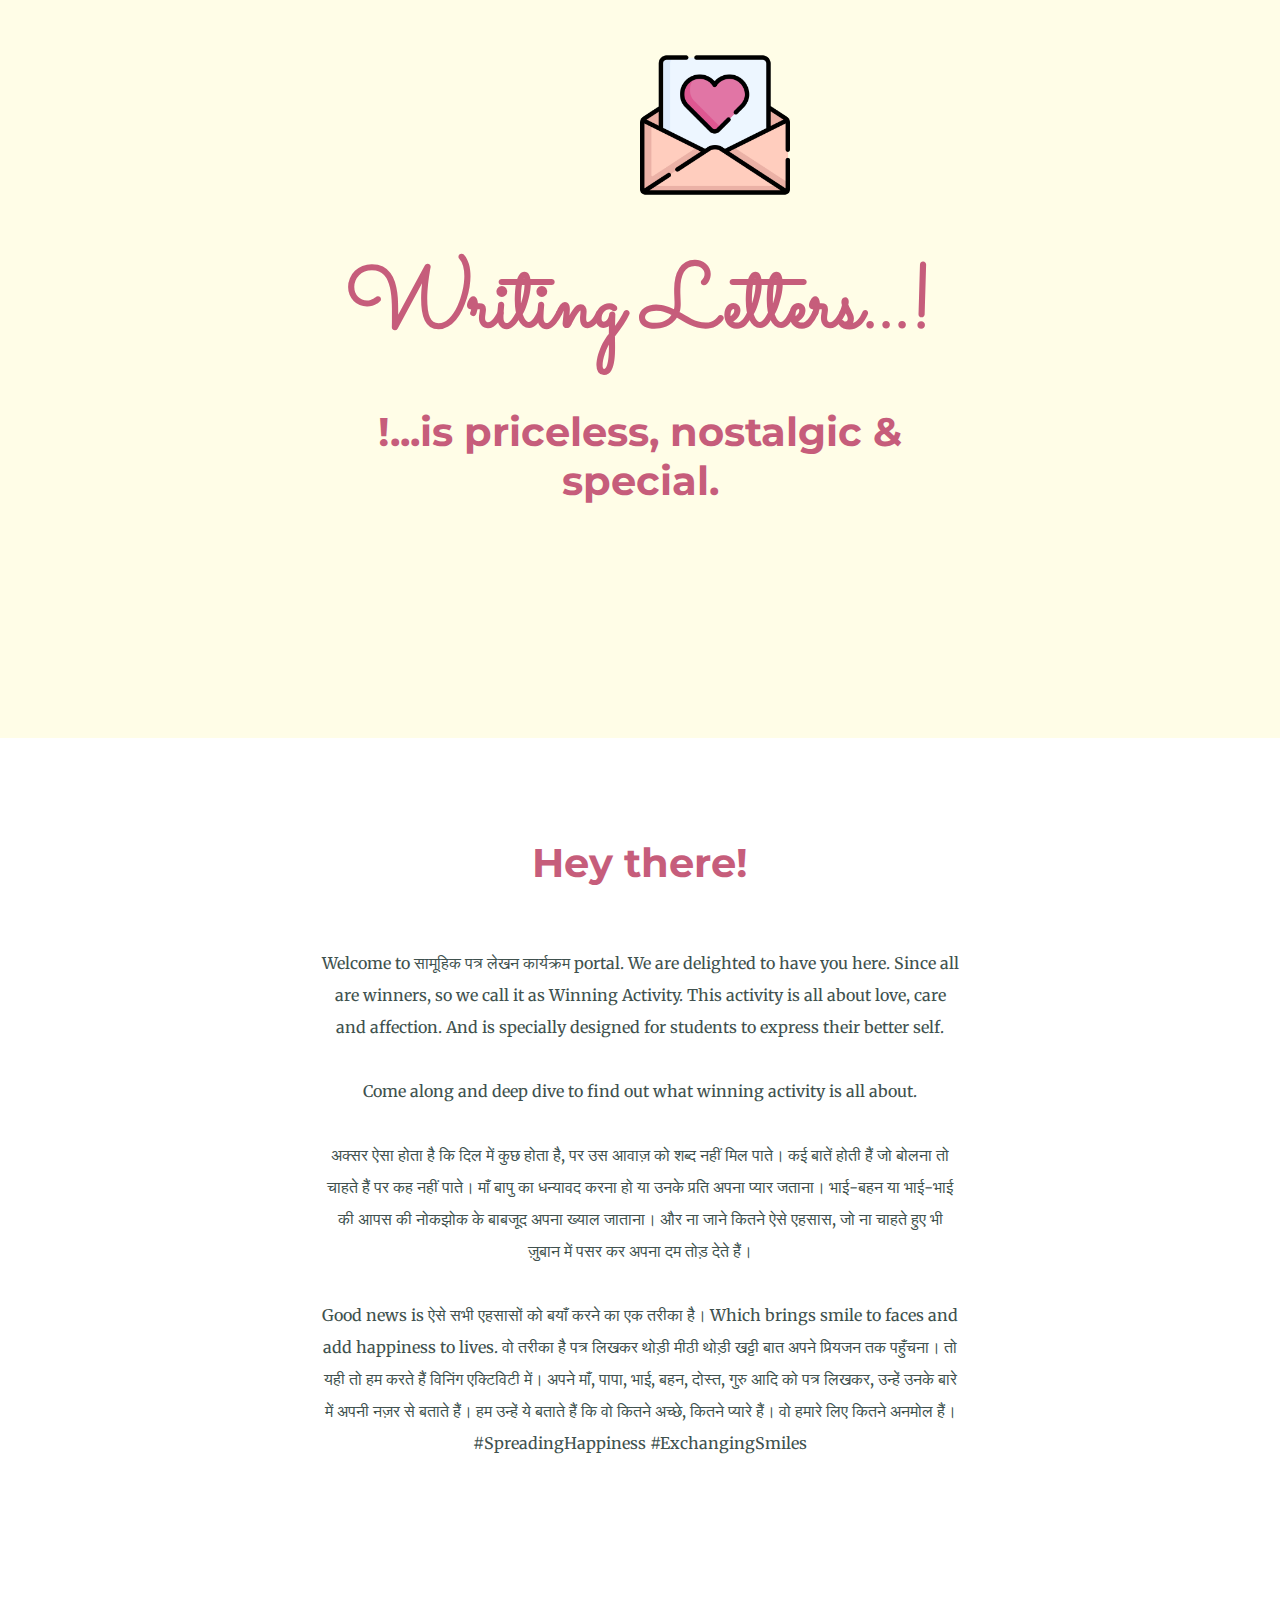
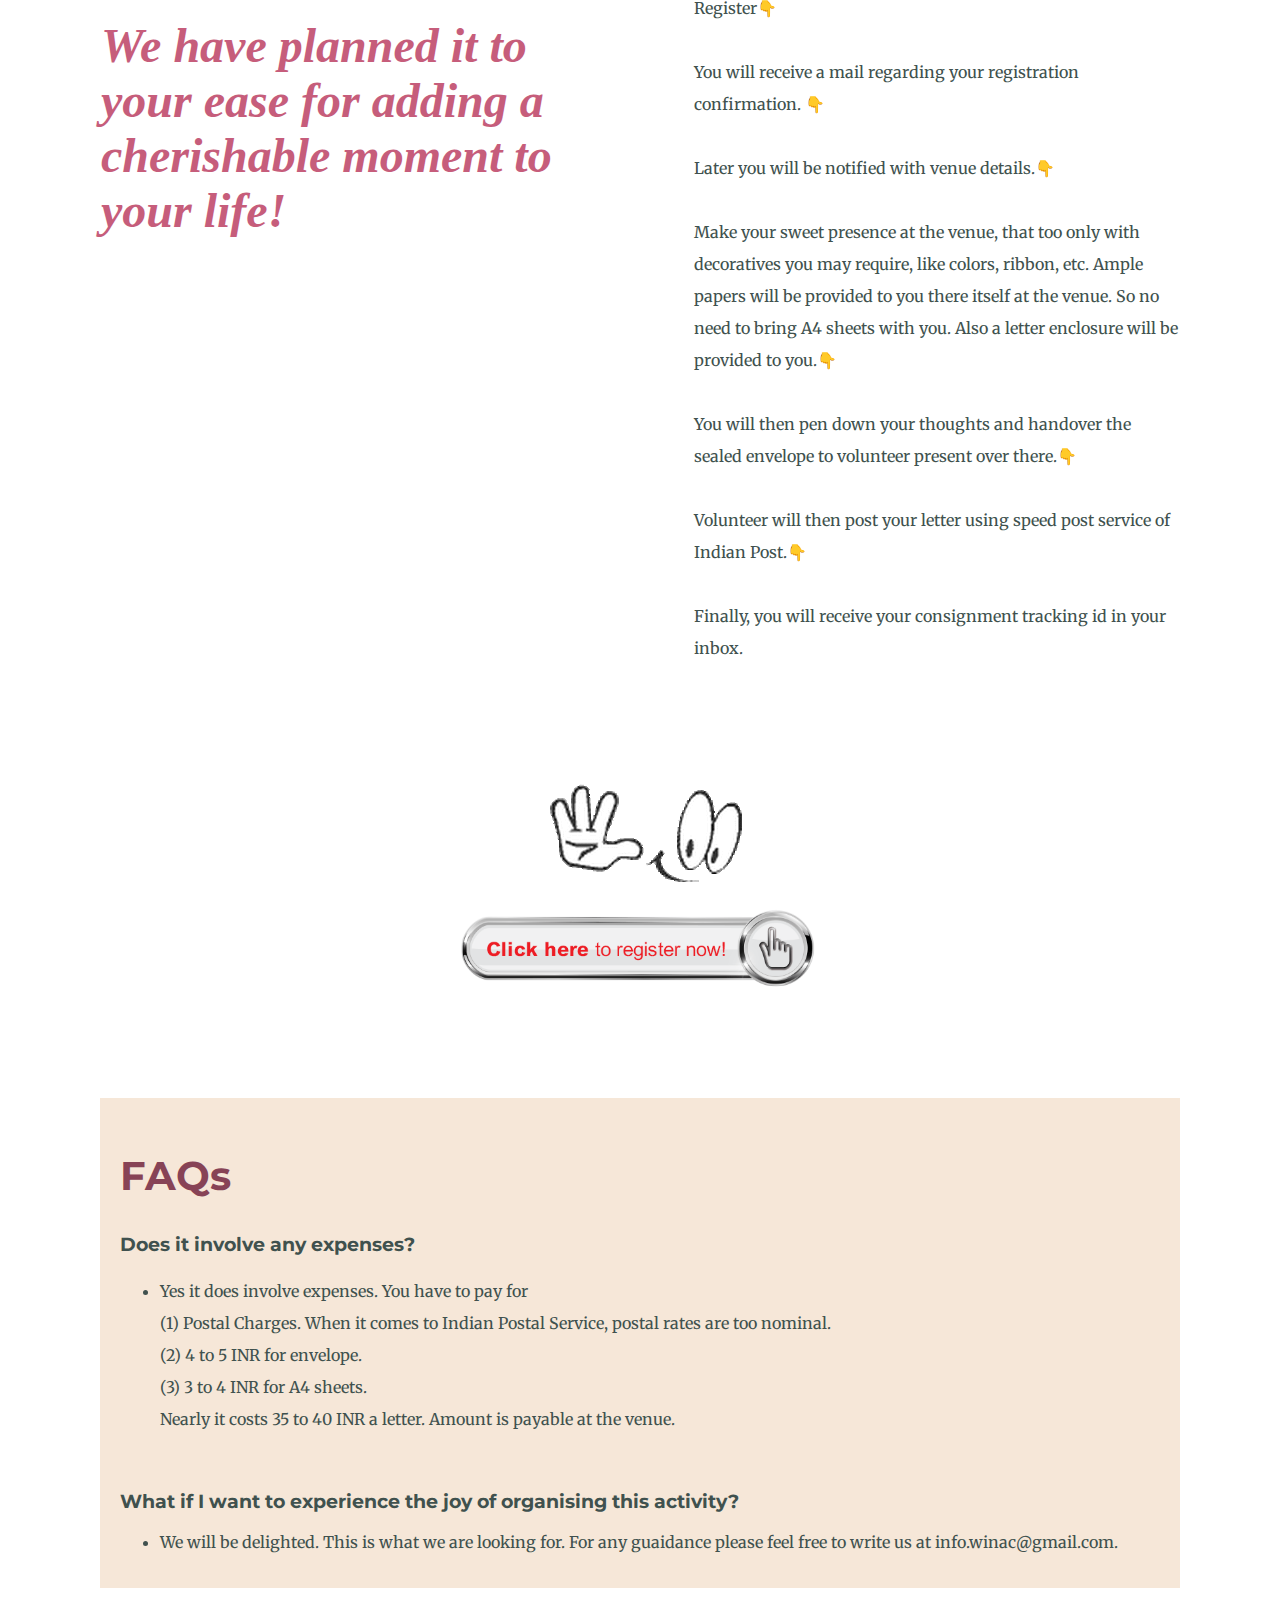
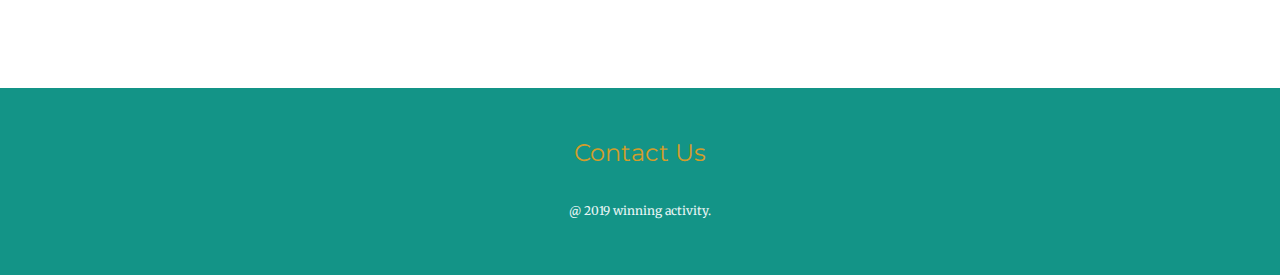
<file: index.html>
<!DOCTYPE html>
<html lang="en" dir="ltr">

<head>
  <meta charset="utf-8">
  <title>winac</title>
  <link rel="icon" href="images/favicon.ico">
  <link rel="stylesheet" href="css/styles.css">
  <link rel="preconnect" href="https://fonts.googleapis.com">
  <link rel="preconnect" href="https://fonts.gstatic.com" crossorigin>
  <link href="https://fonts.googleapis.com/css2?family=Merriweather&family=Montserrat&family=Sacramento&display=swap" rel="stylesheet">
</head>

<body>
  <div class="top-container">
    <img class="top-letter" src="images/love-letter(1).png" alt="letter-img">
    <h1>Writing Letters...!</h1>
    <h2>!...is priceless, nostalgic &<br>special.</h2>
  </div>
  <div class="middle-container">
    <div class="intro">
      <h2 style="margin-bottom: 3.75rem;">Hey there!</h2>
      <p> Welcome to सामूहिक पत्र लेखन कार्यक्रम portal. We are delighted to have you here. Since all are winners, so we call it as
        Winning Activity. This activity is all about love, care and affection. And is specially designed for students to express their better
        self.
        <br><br>Come along and deep dive to find out what winning activity is all about.<br>
        <br>अक्सर ऐसा होता है कि दिल में कुछ होता है, पर उस आवाज़ को शब्द नहीं मिल पाते। कई बातें होती हैं जो बोलना तो चाहते हैं पर कह नहीं पाते।
        माँ बापु का धन्यावद करना हो या उनके प्रति अपना प्यार जताना। भाई-बहन या भाई-भाई की आपस की नोकझोक के बाबजूद अपना ख्याल जाताना। और ना जाने कितने
        ऐसे एहसास, जो ना चाहते हुए भी ज़ुबान में पसर कर अपना दम तोड़ देते हैं।
        <br><br>Good news is ऐसे सभी एहसासों को बयाँ करने का एक तरीका है। Which brings smile to faces and add happiness to lives.
        वो तरीका है पत्र लिखकर थोड़ी मीठी थोड़ी खट्टी बात अपने प्रियजन तक पहुँचना। तो यही तो हम करते हैं विनिंग एक्टिविटी में। अपने माँ, पापा, भाई, बहन, दोस्त,
        गुरु आदि को पत्र लिखकर, उन्हें उनके बारे में अपनी नज़र से बताते हैं। हम उन्हें ये बताते हैं कि वो कितने अच्छे, कितने प्यारे हैं। वो हमारे लिए कितने अनमोल हैं।
        <br>#SpreadingHappiness #ExchangingSmiles
      </p>
    </div>
    <div class="working-explanation">
      <table cellspacing="100">
        <tr>
          <td style="vertical-align: top;"><h1 style="font-style: italic; font-family: Playfair Display; font-size:3rem;">We have planned it to your ease for adding a cherishable moment to your life!</h1></td>
          <td><p>Register👇<br><br>You will receive a mail regarding your registration confirmation.
          👇<br><br>Later you will be notified with venue details.👇<br><br>Make your sweet presence at the venue, that too only with decoratives
          you may require, like colors, ribbon, etc. Ample papers will be provided to you there itself at the venue. So no need to bring A4 sheets
          with you. Also a letter enclosure will be provided to you.👇<br><br>You will then pen down your thoughts and handover
          the sealed envelope to volunteer present over there.👇<br><br>Volunteer will then post your letter using speed post service of
          Indian Post.👇<br><br>Finally, you will receive your consignment tracking id in your inbox.<p></td>
        </tr>
      </table>
    </div>
    <div class="register-request">
      <img src="images/click_icon.gif" alt="hii-icon"><br>
      <a href="https://docs.google.com/forms/d/e/1FAIpQLSfc_R0WvnRGqgRZQWhcNgJioLaJY1HVNn0jHz1CnEezykxXmA/viewform?usp=sf_link" target="_blank"><img class="chtrn" src="images/btn_e.gif" alt="register-icon"></a>
    </div>
    <div class="faq">
      <h2 style="color: #874356;">FAQs</h2>
      <h3>Does it involve any expenses?</h3>
      <ul>
        <li><p>Yes it does involve expenses. You have to pay for<br>(1) Postal Charges. When it comes to Indian Postal Service, postal rates are too nominal.<br>(2) 4 to 5 INR for envelope.<br>
        (3) 3 to 4 INR for A4 sheets.<br>Nearly it costs 35 to 40 INR a letter. Amount is payable at the venue.</p></li>
      </ul><br>
      <h3>What if I want to experience the joy of organising this activity?</h3>
      <ul>
        <li>We will be delighted. This is what we are looking for. For any guaidance please feel free to write us at info.winac@gmail.com.</li>
      </ul>
    </div>
  </div>
  <div class="bottom-container">
    <a class="footer-link" href="mailto:info.winac@gmail.com" target="_blank" >Contact Us</a>
    <p class="copyright">@ 2019 winning activity.</p>
  </div>
</body>

</html>
</file>
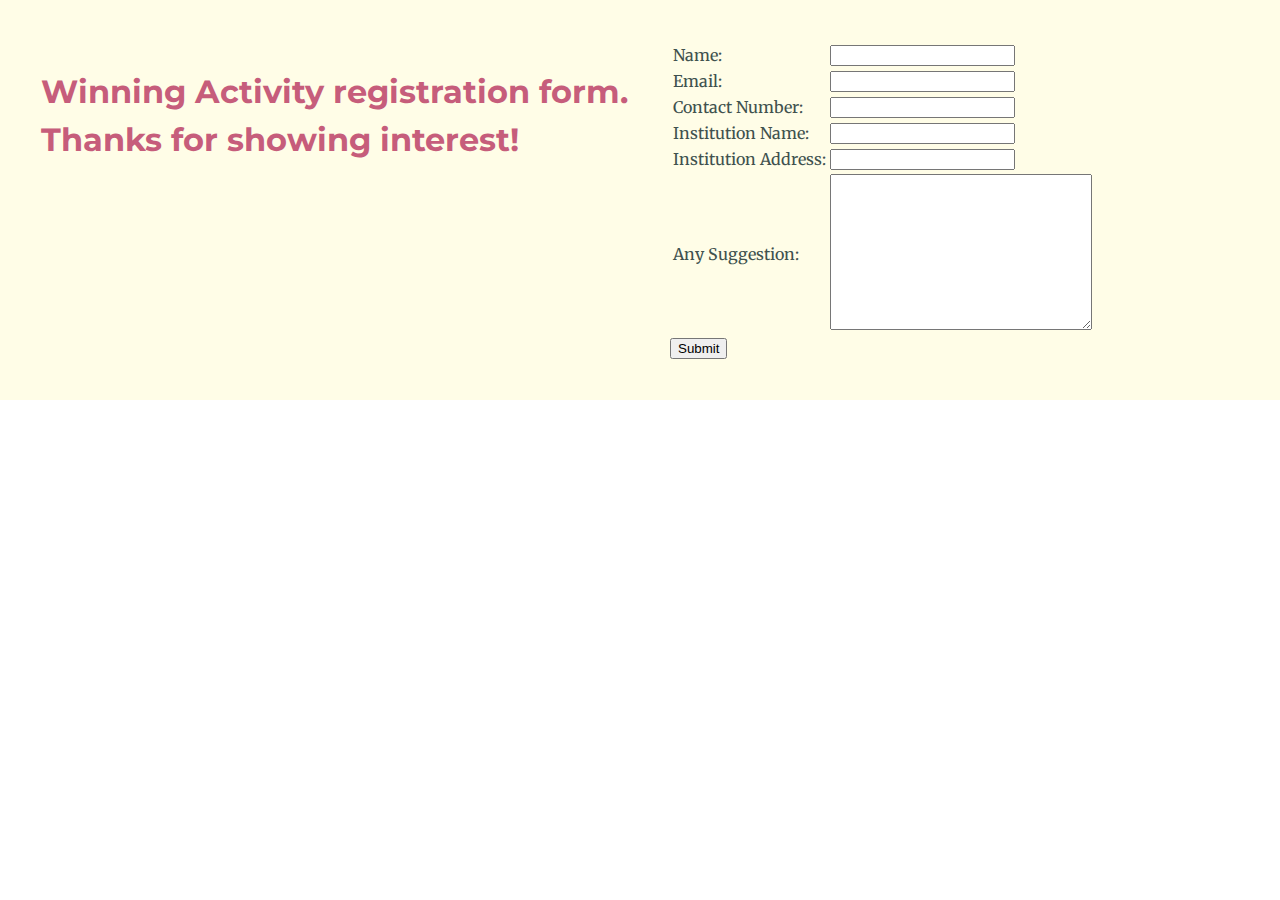
<file: form.html>
<!DOCTYPE html>
<html lang="en" dir="ltr">

<head>
  <meta charset="utf-8">
  <title>Registration Form</title>
  <link rel="icon" href="images/favicon.ico">
  <link rel="stylesheet" href="css/styles.css">
  <link rel="preconnect" href="https://fonts.googleapis.com">
  <link rel="preconnect" href="https://fonts.gstatic.com" crossorigin>
  <link href="https://fonts.googleapis.com/css2?family=Merriweather&family=Montserrat&family=Sacramento&display=swap" rel="stylesheet">
</head>

<body>
  <div class="form">
    <table cellspacing="40">
      <tr>
        <td style="vertical-align: top;"><h2 style=" font-size: 2rem; line-height:1.5;">Winning Activity registration form.<br>Thanks for showing interest!</h2></td>
        <td><form class="" action="mailto:info.winac@gmail.com?subject=registration" method="post" enctype="text/plain" autocomplete="off">
          <table>
            <tr>
              <td><label>Name:</label></td>
              <td><input type="text" name="yourName" value="" required></td>
            </tr>
            <tr>
              <td><label>Email:</label></td>
              <td><input type="email" name="yourEmail" value="" required></td>
            </tr>
            <tr>
              <td><label>Contact Number:</label></td>
              <td><input type="tel" name="contactNumber" value="" required pattern="[7896][0-9]{9}"></td>
            </tr>
            <tr>
              <td><label>Institution Name:</label></td>
              <td><input type="text" name="institutionName" value="" required></td>
            </tr>
            <tr>
              <td><label>Institution Address:</label></td>
              <td><input type="text" name="institutionAddress" value="" required></td>
            </tr>
            <tr>
              <td><label>Any Suggestion:</label></td>
              <td><textarea name="suggestion" rows="10" cols="30"></textarea></td>
            </tr>
          </table>
          <input type="submit" name="">
        </form></td>
      </tr>
    </table>
  </div>

</body>

</html>
</file>
<file: css/styles.css>
/*------------------------------tag styles-------------------------------*/
body{
  font-family: 'Merriweather', serif;  margin: 0; color: #40514e;
}
h1
{
    font-family: 'Sacramento', cursive;
    font-size: 5.625rem;  margin: 2.6rem auto 0 auto; color: #C65D7B;
}
h2
{
    font-family: 'Montserrat', sans-serif; font-size: 2.5rem; color: #C65D7B;
}
p{
  line-height: 2;
}
h3
{
    font-family: 'Montserrat', sans-serif;
}
a
{  font-family: 'Montserrat', sans-serif;

    text-decoration: none;  color: #D29D2B;
}

/*------------------------------class styles-------------------------------*/
.top-container{
  background-color: #fffde7;
  position: relative;
  padding-top: 12.5rem; padding-bottom: 12.5rem; text-align: center;
  margin-bottom: 6.25rem;
}
.top-letter{
  position: absolute;
  height: 9.375rem;
  width: 9.375rem;
  top: 3.125rem;
}

.intro{
  width: 50%;
  margin: auto;
  text-align: center;
}
.register-request{
  text-align: center;
}
.chtrn{
  width: 30%;
}
.faq{
  margin: 6.25rem;
  background-color: #F6E7D8;
  padding: 1.25rem;
}
.bottom-container
{
    text-align: center;
    padding: 3.125rem 0 1.25rem;  background-color: #139487;
}
.copyright
{font-size: .75rem; padding: 1.25rem 0;

    color: #eaf6f6;
}
.footer-link
{
    margin: 0.625rem 1.25rem; font-size: 1.5rem;
}
.footer-link:hover{
  color: #eaf6f6;
}
.form{
  background-color: #fffde7;
}
</file>
